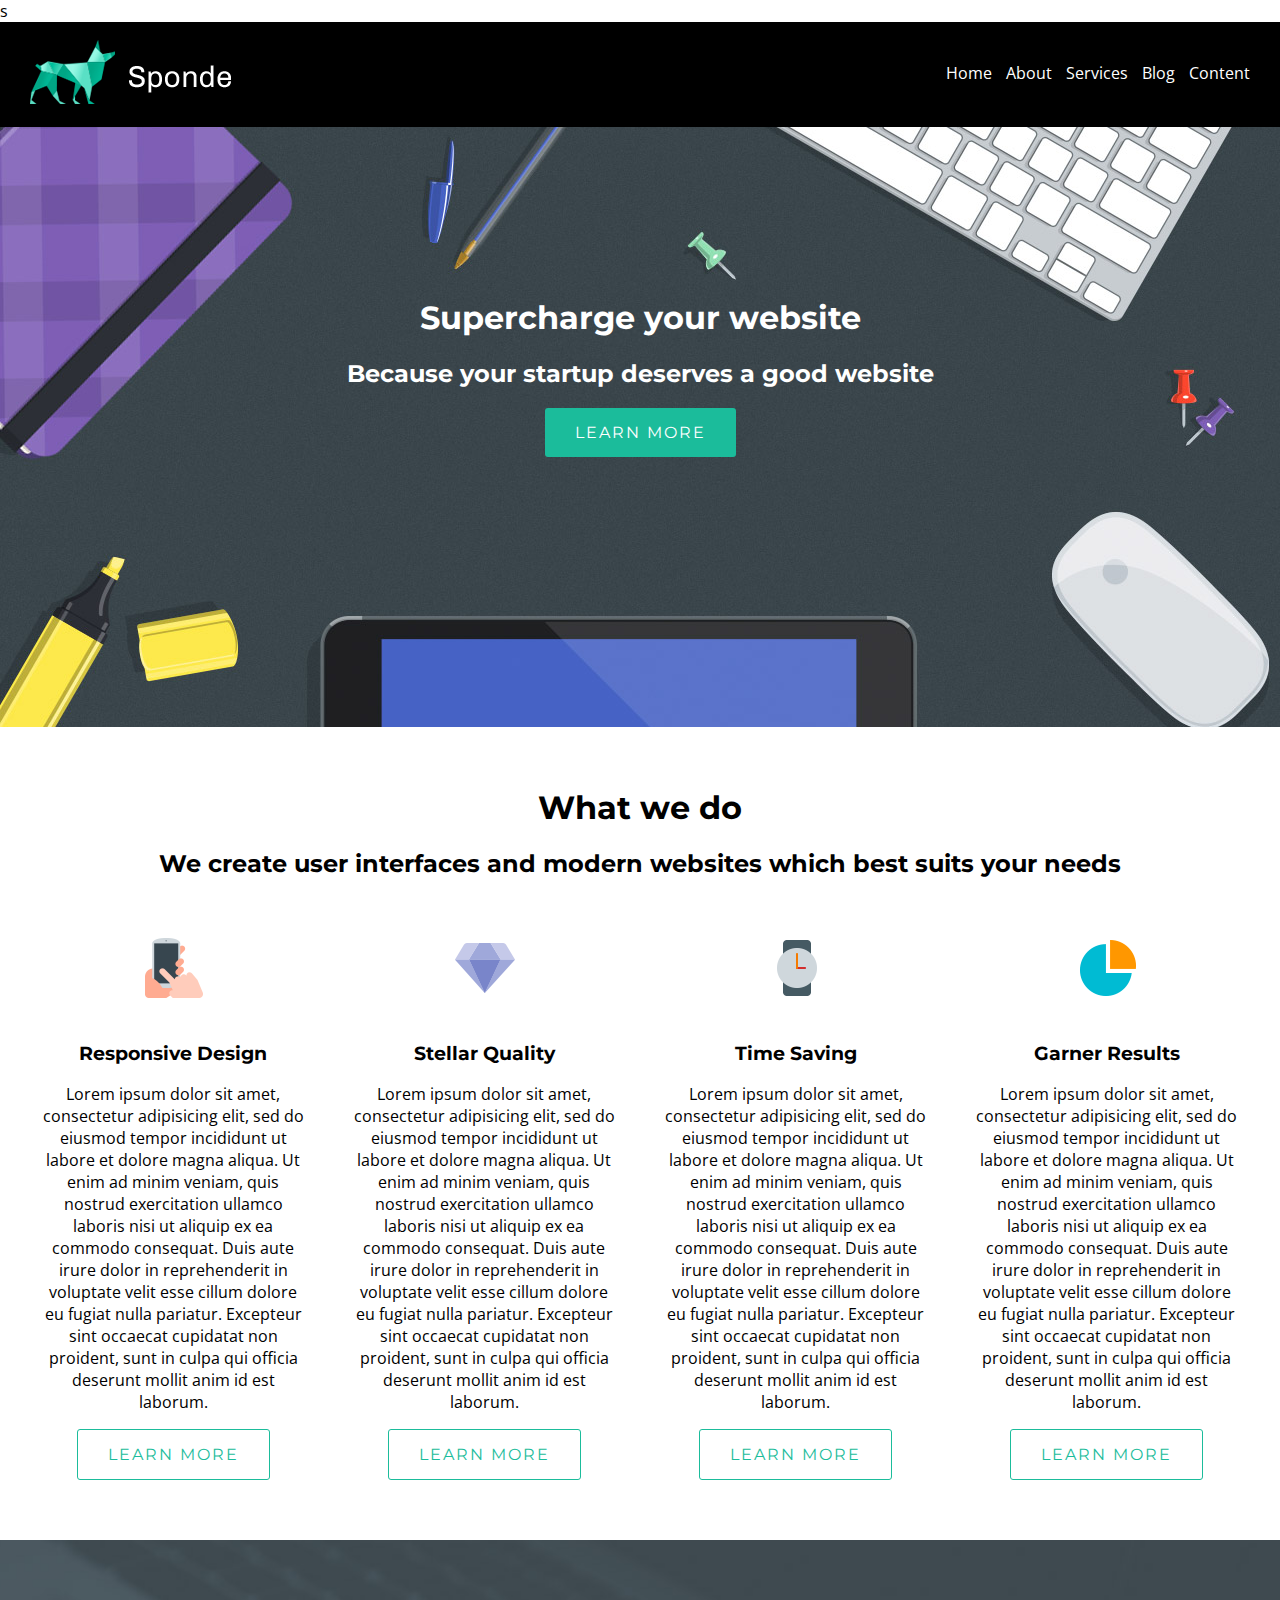
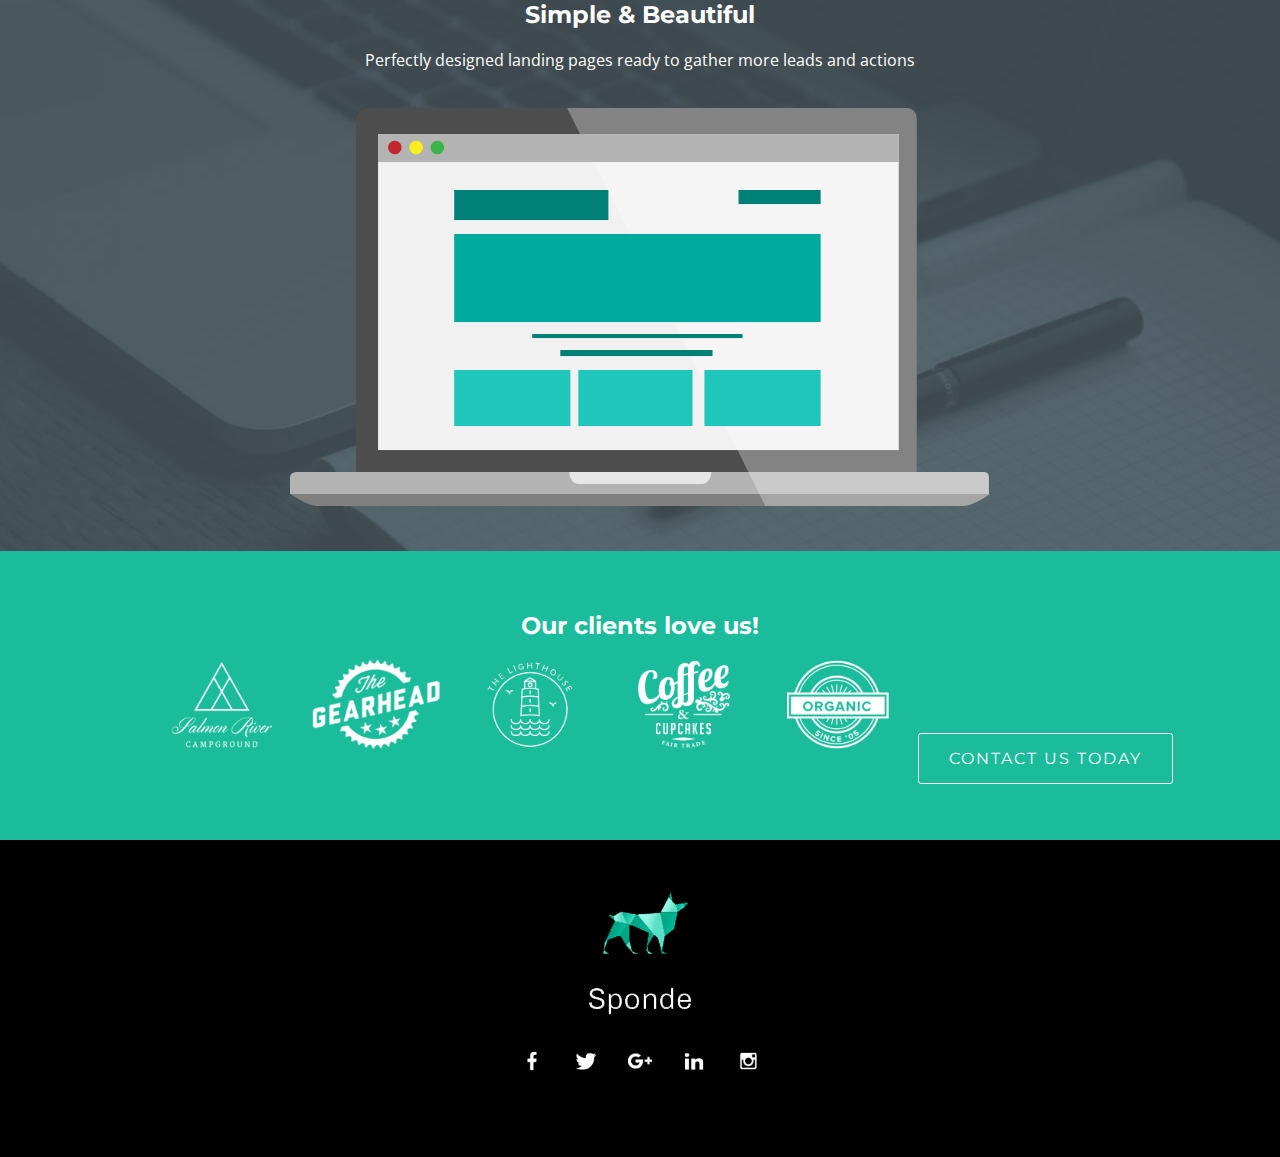
<file: index.html>
<!DOCTYPE html>
<html>
<head>
    <meta charset="utf-8">
    <title> Code in One Day </title>
    <link href="https://fonts.googleapis.com/css?family=Montserrat:700|Open+Sans" rel="stylesheet">s
    <link rel="stylesheet" href="css/reset.css">
    <link rel="stylesheet" href="css/style.css">
</head>
<body>
  <nav>
    <img src="images/logo.png">
    <ul>
        <li>
          <a href="#">Home</a>
        </li>
        <li>
          <a href="#">About</a>
        </li>
        <li>
          <a href="#">Services</a>
        </li>
        <li>
          <a href="#">Blog</a>
        </li>
        <li>
          <a href="#">Content</a>
        </li>
      </ul>
  </nav>

<header>
  <h1> Supercharge your website </h1>
  <h2> Because your startup deserves a good website </h2>
  <a class="btn" href="#">Learn More</a>
</header>

<section class="features">
  <h1> What we do </h1>
  <h2> We create user interfaces and modern websites which best suits your needs </h2>

<article>
  <img src="images/icons/mobile.png">
  <h3>  Responsive Design </h3>
  <p> Lorem ipsum dolor sit amet, consectetur adipisicing elit, sed do eiusmod tempor incididunt ut labore et dolore magna aliqua. Ut enim ad minim veniam, quis nostrud exercitation ullamco laboris nisi ut aliquip ex ea commodo consequat. Duis aute irure dolor in reprehenderit in voluptate velit esse cillum dolore eu fugiat nulla pariatur. Excepteur sint occaecat cupidatat non proident, sunt in culpa qui officia deserunt mollit anim id est laborum.</p>
  <a class="btn" href="#">Learn More</a>
</article>

<article>
  <img src="images/icons/diamond.png">
  <h3>  Stellar Quality </h3>
  <p> Lorem ipsum dolor sit amet, consectetur adipisicing elit, sed do eiusmod tempor incididunt ut labore et dolore magna aliqua. Ut enim ad minim veniam, quis nostrud exercitation ullamco laboris nisi ut aliquip ex ea commodo consequat. Duis aute irure dolor in reprehenderit in voluptate velit esse cillum dolore eu fugiat nulla pariatur. Excepteur sint occaecat cupidatat non proident, sunt in culpa qui officia deserunt mollit anim id est laborum.</p>
  <a class="btn" href="#">Learn More</a>
</article>

<article>
  <img src="images/icons/time.png">
  <h3>  Time Saving </h3>
  <p> Lorem ipsum dolor sit amet, consectetur adipisicing elit, sed do eiusmod tempor incididunt ut labore et dolore magna aliqua. Ut enim ad minim veniam, quis nostrud exercitation ullamco laboris nisi ut aliquip ex ea commodo consequat. Duis aute irure dolor in reprehenderit in voluptate velit esse cillum dolore eu fugiat nulla pariatur. Excepteur sint occaecat cupidatat non proident, sunt in culpa qui officia deserunt mollit anim id est laborum.</p>
  <a class="btn" href="#">Learn More</a>
</article>

<article>
  <img src="images/icons/pie-chart.png">
  <h3>  Garner Results </h3>
  <p> Lorem ipsum dolor sit amet, consectetur adipisicing elit, sed do eiusmod tempor incididunt ut labore et dolore magna aliqua. Ut enim ad minim veniam, quis nostrud exercitation ullamco laboris nisi ut aliquip ex ea commodo consequat. Duis aute irure dolor in reprehenderit in voluptate velit esse cillum dolore eu fugiat nulla pariatur. Excepteur sint occaecat cupidatat non proident, sunt in culpa qui officia deserunt mollit anim id est laborum.</p>
  <a class="btn" href="#">Learn More</a>
</article>
</section>

<section class="mockup">
  <h2> Simple & Beautiful </h2>
  <p> Perfectly designed landing pages ready to gather more leads and actions </p>
  <img src="images/mockup-laptop.png">
</section>

<section class="clients">
  <h2> Our clients love us! </h2>
  <ul>
    <li><img src="images/client-logo-1.png"></li>
    <li><img src="images/client-logo-2.png"></li>
    <li><img src="images/client-logo-3.png"></li>
    <li><img src="images/client-logo-4.png"></li>
    <li><img src="images/client-logo-5.png"></li>
    <a class="btn" href="#">Contact Us Today</a>
  </ul>
</section>

<footer>
  <img src="images/footer-logo.png">
  <ul>
    <li><img src="images/icons/facebook-icon.png"></li>
    <li><img src="images/icons/twitter-icon.png"></li>
    <li><img src=" images/icons/google-icon.png"></li>
    <li><img src=" images/icons/linkedin-icon.png"></li>
    <li><img src="images/icons/instagram-icon.png"></li>
  </ui>
</footer>
</body>
</html>
</file>
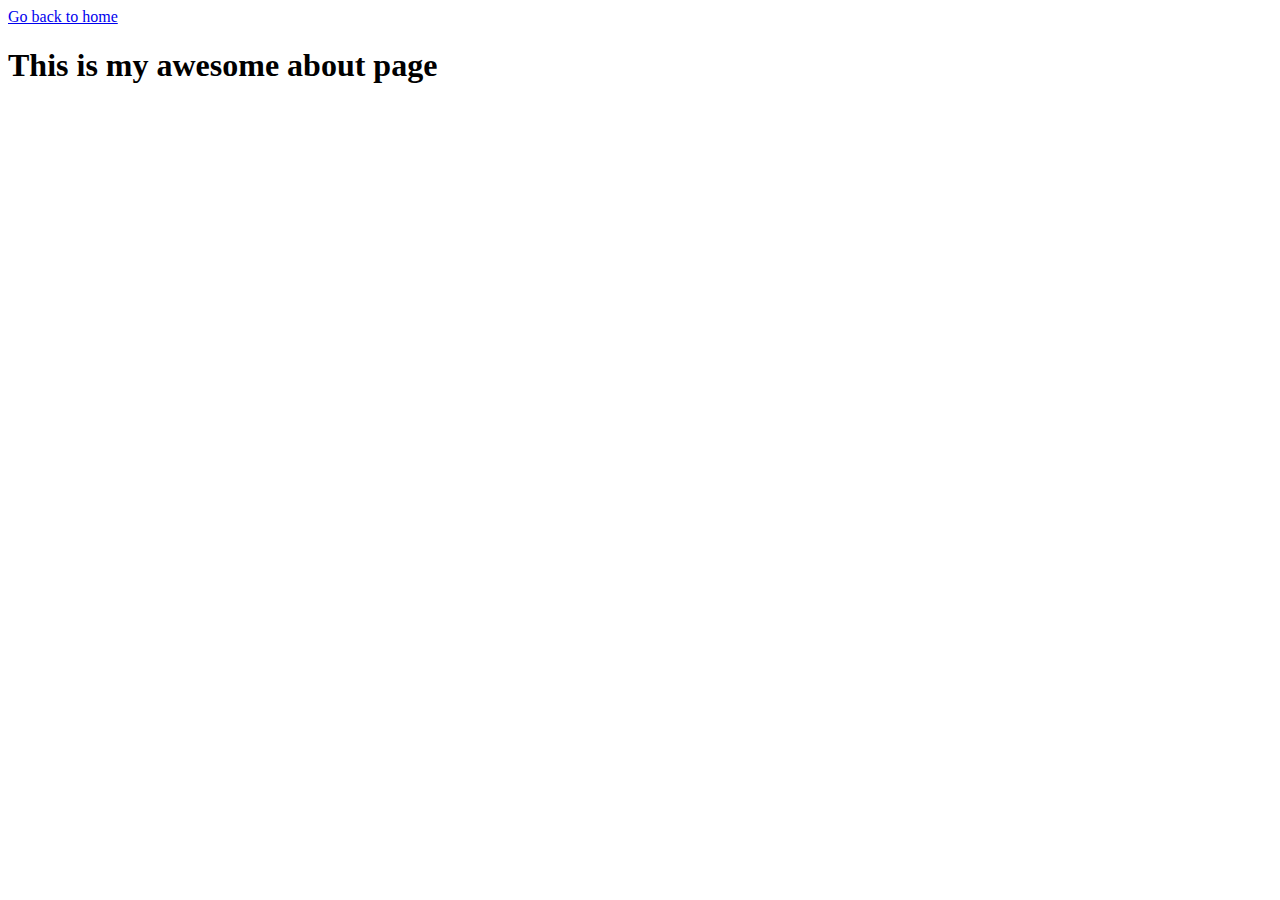
<file: Pages/about.html>
<!DOCTYPE html>
<html>
<head>
    <meta charset="utf-8">
    <title> Code in One Day </title>
</head>
<body>

  <a href="../index.html">Go back to home</a>

  <h1> This is my awesome about page</h1>

</body>
</html>
</file>
<file: css/style.css>
/*General Styling*/
* {
  box-sizing: border-box;
}

body {
  font-family: 'Open Sans', sans-serif;
}

h1, h2, h3, .btn {
  font-family: 'Montserrat', sans-serif;
}

.btn {
  color: white;
  text-decoration: none;
  text-transform: uppercase;
  letter-spacing: 2px;
  background: #1bbc9b;
  padding: 15px 30px;
  border-radius: 3px;
  display: inline-block;
}

section{
  padding: 40px 0;
}

nav {
    background:black;
    padding-left: 30px;
    padding-right: 30px;
}
nav ul {
  padding: 0;
  float: right;
  margin-top: 40px;
}

nav ul li {
  display: inline;
  margin-left: 10px
}

nav ul li a {
  color: white;
  text-decoration: none;
}

/*Header Styling*/
header {
  background: black url(../images/header-bg.jpg) center no-repeat;
  color: white;
  text-align: center;
  height: 600px;
  padding-top: 150px;
}

header h2 {
  margin-bottom: 20px;
}

/*Features Styling*/
.features {
  text-align: center;
}

.features article {
  width: 24%;
  display: inline-block;
  padding: 20px;
}

.features article .btn {
  color: #1bbc9b;
  background: white;
  border: 1px solid #1bbc9b;
}

/*Mockup Styling*/
.mockup {
  text-align: center;
  background: black url(../images/mockup-bg.jpg) center no-repeat;
  color: white;
}

.mockup img {
  margin-top: 20px;
}

/*Clients Styling*/
.clients {
  text-align: center;
  color: white;
  background: #1bbc9b;
}

.clients ul li img {
  max-width: 150px;
  margin-bottom: 15px;
}

.clients ul li {
    display: inline-block;
}

.clients .btn {
  border: 1px solid white;
  transition: all .2s ease;
}

.clients .btn:hover {
  background: white;
  color: #1bbc9b;
}

/*Footer Styling*/
footer {
  background: black;
  text-align: center;
  color: white;
  padding: 50px 0;
}

footer ul {
  padding: 0px;
}

footer ul li {
  display: inline-block;
  margin: 10px;
}

footer ul li img {
  max-width: 30px;
}

footer ul li img:hover {
  opacity: 0.5;
  transition: all .2s ease;
}

/*Media Queries*/
@media (max-width: 768px) {
nav {
  text-align: center;
  padding: 20px 0;
}

nav ul {
  float: none;
}

.features article {
  width: 100%;
  display: block;
  }
}

.mockup img {
  max-width: 100%;
}
</file>
